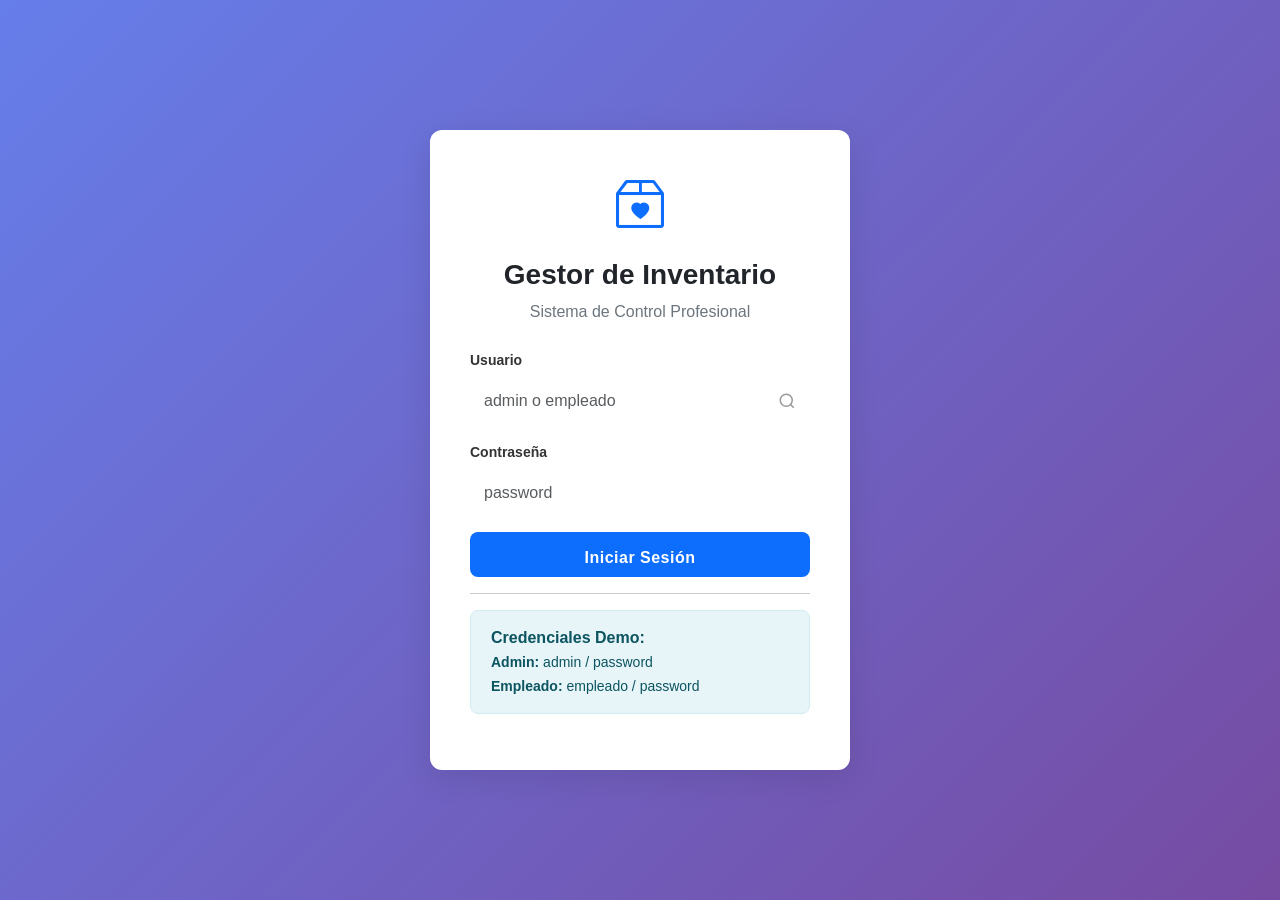
<file: index.html>
<!DOCTYPE html>
<html lang="es">
<head>
    <meta charset="UTF-8">
    <meta name="viewport" content="width=device-width, initial-scale=1.0">
    <title>Gestor de Inventario - Sistema de Control</title>
    <link href="https://cdn.jsdelivr.net/npm/bootstrap@5.3.0/dist/css/bootstrap.min.css" rel="stylesheet">
    <link href="https://cdn.jsdelivr.net/npm/bootstrap-icons@1.11.0/font/bootstrap-icons.css" rel="stylesheet">
    <link rel="stylesheet" href="./styles.css">
</head>
<body>
    <!-- VISTA LOGIN -->
    <div id="loginView" class="view-container">
    <div class="login-wrapper">
    <div class="login-card">
    <div class="text-center mb-4">
<i class="bi bi-box2-heart" style="font-size: 3rem; color: #0d6efd;"></i>
<h1 class="mt-3">Gestor de Inventario</h1>
<p class="text-muted">Sistema de Control Profesional</p>
</div>

<form id="loginForm">
<div class="mb-3">
<label for="loginUser" class="form-label">Usuario</label>
<input type="text" class="form-control form-control-lg" id="loginUser" placeholder="admin o empleado" required>
</div>

<div class="mb-3">
<label for="loginPassword" class="form-label">Contraseña</label>
<input type="password" class="form-control form-control-lg" id="loginPassword" placeholder="password" required>
</div>

<div class="d-grid">
<button type="submit" class="btn btn-primary btn-lg">Iniciar Sesión</button>
</div>

<hr>
<div class="alert alert-info" role="alert">
<strong>Credenciales Demo:</strong><br>
<small><strong>Admin:</strong> admin / password</small><br>
<small><strong>Empleado:</strong> empleado / password</small>
</div>
</form>
</div>
</div>
</div>

    <!-- VISTA ADMIN DASHBOARD -->
    <div id="adminView" class="view-container d-none">
        <nav class="navbar navbar-expand-lg navbar-dark bg-primary">
            <div class="container-fluid">
                <span class="navbar-brand">
                    <i class="bi bi-box2-heart"></i> Gestor de Inventario - Admin
                </span>
                <div class="ms-auto">
                    <span class="navbar-text text-white me-3">
                        <i class="bi bi-person-circle"></i> <span id="adminUserName">Admin</span>
                    </span>
                    <button class="btn btn-outline-light btn-sm" id="adminLogout">Cerrar Sesión</button>
                </div>
            </div>
        </nav>

        <div class="container-fluid mt-4">
            <ul class="nav nav-tabs mb-4" id="adminTabs">
                <li class="nav-item">
                    <a class="nav-link active" href="#" data-tab="productos">
                        <i class="bi bi-box"></i> Productos
                    </a>
                </li>
                <li class="nav-item">
                    <a class="nav-link" href="#" data-tab="categorias">
                        <i class="bi bi-tag"></i> Categorías
                    </a>
                </li>
                <li class="nav-item">
                    <a class="nav-link" href="#" data-tab="movimientos">
                        <i class="bi bi-arrow-repeat"></i> Movimientos
                    </a>
                </li>
                <li class="nav-item">
                    <a class="nav-link" href="#" data-tab="reportes">
                        <i class="bi bi-bar-chart"></i> Reportes
                    </a>
                </li>
            </ul>

            <!-- TAB: PRODUCTOS -->
            <div id="productosTab" class="tab-content">
                <div class="row mb-4">
                    <div class="col-md-8">
                        <h3><i class="bi bi-box"></i> Gestión de Productos</h3>
                    </div>
                    <div class="col-md-4 text-end">
                        <button class="btn btn-success" id="btnNuevoProducto">
                            <i class="bi bi-plus-circle"></i> Nuevo Producto
                        </button>
                    </div>
                </div>

                <div class="row mb-3">
                    <div class="col-md-6">
                        <input type="text" class="form-control" id="searchProductos" placeholder="Buscar producto...">
                    </div>
                    <div class="col-md-3">
                        <select class="form-select" id="filterCategoria">
                            <option value="">Todas las categorías</option>
                        </select>
                    </div>
                </div>

                <div class="table-responsive">
                    <table class="table table-hover">
                        <thead class="table-light">
                            <tr>
                                <th>Código</th>
                                <th>Nombre</th>
                                <th>Categoría</th>
                                <th>Stock</th>
                                <th>Stock Mínimo</th>
                                <th>Precio</th>
                                <th>Acciones</th>
                            </tr>
                        </thead>
                        <tbody id="productosTableBody">
                            <tr><td colspan="7" class="text-center text-muted">Cargando productos...</td></tr>
                        </tbody>
                    </table>
                </div>
            </div>

            <!-- TAB: CATEGORÍAS -->
            <div id="categoriasTab" class="tab-content d-none">
                <div class="row mb-4">
                    <div class="col-md-8">
                        <h3><i class="bi bi-tag"></i> Gestión de Categorías</h3>
                    </div>
                    <div class="col-md-4 text-end">
                        <button class="btn btn-success" id="btnNuevaCategoria">
                            <i class="bi bi-plus-circle"></i> Nueva Categoría
                        </button>
                    </div>
                </div>

                <div class="row">
                    <div class="col-lg-6">
                        <div id="categoriasList" class="list-group">
                            <div class="list-group-item">Cargando categorías...</div>
                        </div>
                    </div>
                </div>
            </div>

            <!-- TAB: MOVIMIENTOS -->
            <div id="movimientosTab" class="tab-content d-none">
                <h3 class="mb-4"><i class="bi bi-arrow-repeat"></i> Historial de Movimientos</h3>

                <div class="row mb-3">
                    <div class="col-md-6">
                        <input type="text" class="form-control" id="searchMovimientos" placeholder="Buscar por producto...">
                    </div>
                    <div class="col-md-3">
                        <select class="form-select" id="filterTipoMovimiento">
                            <option value="">Todos los tipos</option>
                            <option value="entrada">Entrada</option>
                            <option value="salida">Salida</option>
                        </select>
                    </div>
                </div>

                <div class="table-responsive">
                    <table class="table table-hover">
                        <thead class="table-light">
                            <tr>
                                <th>Fecha</th>
                                <th>Hora</th>
                                <th>Producto</th>
                                <th>Tipo</th>
                                <th>Cantidad</th>
                                <th>Razón</th>
                                <th>Usuario</th>
                                <th>Stock Anterior</th>
                                <th>Stock Nuevo</th>
                            </tr>
                        </thead>
                        <tbody id="movimientosTableBody">
                            <tr><td colspan="9" class="text-center text-muted">Cargando movimientos...</td></tr>
                        </tbody>
                    </table>
                </div>
            </div>

            <!-- TAB: REPORTES -->
            <div id="reportesTab" class="tab-content d-none">
                <h3 class="mb-4"><i class="bi bi-bar-chart"></i> Reportes y Estadísticas</h3>

                <div class="row mb-4">
                    <div class="col-md-3">
                        <div class="card text-center">
                            <div class="card-body">
                                <h6 class="card-title text-muted">Total Productos</h6>
                                <h2 id="estadTotalProductos" class="text-primary">0</h2>
                            </div>
                        </div>
                    </div>
                    <div class="col-md-3">
                        <div class="card text-center">
                            <div class="card-body">
                                <h6 class="card-title text-muted">Bajo Stock</h6>
                                <h2 id="estadBajoStock" class="text-warning">0</h2>
                            </div>
                        </div>
                    </div>
                    <div class="col-md-3">
                        <div class="card text-center">
                            <div class="card-body">
                                <h6 class="card-title text-muted">Stock Agotado</h6>
                                <h2 id="estadSinStock" class="text-danger">0</h2>
                            </div>
                        </div>
                    </div>
                    <div class="col-md-3">
                        <div class="card text-center">
                            <div class="card-body">
                                <h6 class="card-title text-muted">Total Movimientos</h6>
                                <h2 id="estadTotalMovimientos" class="text-info">0</h2>
                            </div>
                        </div>
                    </div>
                </div>

                <div class="row">
                    <div class="col-md-6">
                        <div class="card">
                            <div class="card-header bg-light">
                                <h5 class="mb-0">Productos con Bajo Stock</h5>
                            </div>
                            <div class="card-body">
                                <div id="reporteBajoStock" class="list-group">
                                    <div class="list-group-item">Cargando...</div>
                                </div>
                            </div>
                        </div>
                    </div>

                    <div class="col-md-6">
                        <div class="card">
                            <div class="card-header bg-light">
                                <h5 class="mb-0">Top 5 Productos Más Movidos</h5>
                            </div>
                            <div class="card-body">
                                <div id="reporteTopProductos" class="list-group">
                                    <div class="list-group-item">Cargando...</div>
                                </div>
                            </div>
                        </div>
                    </div>
                </div>
            </div>
        </div>
    </div>

    <!-- VISTA EMPLEADO -->
    <div id="empleadoView" class="view-container d-none">
        <nav class="navbar navbar-expand-lg navbar-dark bg-success">
            <div class="container-fluid">
                <span class="navbar-brand">
                    <i class="bi bi-box2-heart"></i> Gestor de Inventario - Empleado
                </span>
                <div class="ms-auto">
                    <span class="navbar-text text-white me-3">
                        <i class="bi bi-person-circle"></i> <span id="empleadoUserName">Empleado</span>
                    </span>
                    <button class="btn btn-outline-light btn-sm" id="empleadoLogout">Cerrar Sesión</button>
                </div>
            </div>
        </nav>

        <div class="container-fluid mt-4">
            <ul class="nav nav-tabs mb-4" id="empleadoTabs">
                <li class="nav-item">
                    <a class="nav-link active" href="#" data-tab="movimientos-empleado">
                        <i class="bi bi-arrow-repeat"></i> Movimientos
                    </a>
                </li>
                <li class="nav-item">
                    <a class="nav-link" href="#" data-tab="consulta-inventario">
                        <i class="bi bi-binoculars"></i> Consultar Inventario
                    </a>
                </li>
                <li class="nav-item">
                    <a class="nav-link" href="#" data-tab="mis-movimientos">
                        <i class="bi bi-clock-history"></i> Mis Movimientos
                    </a>
                </li>
            </ul>

            <!-- TAB: MOVIMIENTOS EMPLEADO -->
            <div id="movimientosEmpleadoTab" class="tab-content">
                <div class="row">
                    <div class="col-lg-6 mx-auto">
                        <div class="card">
                            <div class="card-header bg-light">
                                <h5 class="mb-0">Registrar Movimiento</h5>
                            </div>
                            <div class="card-body">
                                <form id="formMovimiento">
                                    <div class="mb-3">
                                        <label for="movProducto" class="form-label">Producto</label>
                                        <select class="form-select" id="movProducto" required>
                                            <option value="">Seleccionar producto...</option>
                                        </select>
                                    </div>

                                    <div class="mb-3">
                                        <label for="movTipo" class="form-label">Tipo de Movimiento</label>
                                        <select class="form-select" id="movTipo" required>
                                            <option value="">Seleccionar...</option>
                                            <option value="entrada">Entrada (Compra)</option>
                                            <option value="salida">Salida (Venta)</option>
                                        </select>
                                    </div>

                                    <div class="mb-3">
                                        <label for="movCantidad" class="form-label">Cantidad</label>
                                        <input type="number" class="form-control" id="movCantidad" min="1" required>
                                    </div>

                                    <div class="mb-3">
                                        <label for="movRazon" class="form-label">Razón / Observación</label>
                                        <textarea class="form-control" id="movRazon" rows="3" placeholder="Descripción del movimiento"></textarea>
                                    </div>

                                    <div class="d-grid gap-2">
                                        <button type="submit" class="btn btn-primary btn-lg">
                                            <i class="bi bi-check-circle"></i> Registrar Movimiento
                                        </button>
                                    </div>
                                </form>
                            </div>
                        </div>
                    </div>
                </div>
            </div>

            <!-- TAB: CONSULTA INVENTARIO -->
            <div id="consultaInventarioTab" class="tab-content d-none">
                <h3 class="mb-4">Inventario Disponible</h3>

                <div class="row mb-3">
                    <div class="col-md-6">
                        <input type="text" class="form-control" id="searchInventario" placeholder="Buscar producto...">
                    </div>
                    <div class="col-md-3">
                        <select class="form-select" id="filterCategoriaEmpleado">
                            <option value="">Todas las categorías</option>
                        </select>
                    </div>
                </div>

                <div class="table-responsive">
                    <table class="table table-hover">
                        <thead class="table-light">
                            <tr>
                                <th>Código</th>
                                <th>Nombre</th>
                                <th>Categoría</th>
                                <th>Stock Disponible</th>
                                <th>Precio</th>
                                <th>Estado</th>
                            </tr>
                        </thead>
                        <tbody id="inventarioTableBody">
                            <tr><td colspan="6" class="text-center text-muted">Cargando inventario...</td></tr>
                        </tbody>
                    </table>
                </div>
            </div>

            <!-- TAB: MIS MOVIMIENTOS -->
            <div id="misMovimientosTab" class="tab-content d-none">
                <h3 class="mb-4">Mis Movimientos Registrados</h3>

                <div class="row mb-3">
                    <div class="col-md-6">
                        <input type="text" class="form-control" id="searchMisMovimientos" placeholder="Buscar por producto...">
                    </div>
                </div>

                <div class="table-responsive">
                    <table class="table table-hover">
                        <thead class="table-light">
                            <tr>
                                <th>Fecha</th>
                                <th>Hora</th>
                                <th>Producto</th>
                                <th>Tipo</th>
                                <th>Cantidad</th>
                                <th>Razón</th>
                            </tr>
                        </thead>
                        <tbody id="misMovimientosTableBody">
                            <tr><td colspan="6" class="text-center text-muted">Cargando movimientos...</td></tr>
                        </tbody>
                    </table>
                </div>
            </div>
        </div>
    </div>

    <!-- MODAL: NUEVO/EDITAR PRODUCTO -->
    <div class="modal fade" id="modalProducto" tabindex="-1">
        <div class="modal-dialog modal-lg">
            <div class="modal-content">
                <div class="modal-header">
                    <h5 class="modal-title" id="modalProductoTitle">Nuevo Producto</h5>
                    <button type="button" class="btn-close" data-bs-dismiss="modal"></button>
                </div>
                <div class="modal-body">
                    <form id="formProducto">
                        <div class="mb-3">
                            <label for="prodCodigo" class="form-label">Código</label>
                            <input type="text" class="form-control" id="prodCodigo" required>
                        </div>

                        <div class="mb-3">
                            <label for="prodNombre" class="form-label">Nombre</label>
                            <input type="text" class="form-control" id="prodNombre" required>
                        </div>

                        <div class="row">
                            <div class="col-md-6">
                                <div class="mb-3">
                                    <label for="prodCategoria" class="form-label">Categoría</label>
                                    <select class="form-select" id="prodCategoria" required>
                                        <option value="">Seleccionar categoría...</option>
                                    </select>
                                </div>
                            </div>
                            <div class="col-md-6">
                                <div class="mb-3">
                                    <label for="prodDescripcion" class="form-label">Descripción</label>
                                    <input type="text" class="form-control" id="prodDescripcion">
                                </div>
                            </div>
                        </div>

                        <div class="row">
                            <div class="col-md-6">
                                <div class="mb-3">
                                    <label for="prodStock" class="form-label">Stock Inicial</label>
                                    <input type="number" class="form-control" id="prodStock" min="0" required>
                                </div>
                            </div>
                            <div class="col-md-6">
                                <div class="mb-3">
                                    <label for="prodStockMin" class="form-label">Stock Mínimo</label>
                                    <input type="number" class="form-control" id="prodStockMin" min="0" required>
                                </div>
                            </div>
                        </div>

                        <div class="mb-3">
                            <label for="prodPrecio" class="form-label">Precio Unitario</label>
                            <input type="number" class="form-control" id="prodPrecio" min="0" step="0.01" required>
                        </div>

                        <div id="formProductoActions" class="d-flex gap-2">
                            <button type="submit" class="btn btn-primary">Guardar Producto</button>
                            <button type="button" class="btn btn-danger d-none" id="btnEliminarProducto">Eliminar</button>
                        </div>
                    </form>
                </div>
            </div>
        </div>
    </div>

    <!-- MODAL: NUEVA CATEGORÍA -->
    <div class="modal fade" id="modalCategoria" tabindex="-1">
    <div class="modal-dialog">
<div class="modal-content">
<div class="modal-header">
<h5 class="modal-title">Nueva Categoría</h5>
<button type="button" class="btn-close" data-bs-dismiss="modal"></button>
</div>
<div class="modal-body">
<form id="formCategoria">
<div class="mb-3">
<label for="catNombre" class="form-label">Nombre de la Categoría</label>
<input type="text" class="form-control" id="catNombre" required>
</div>

<div class="mb-3">
<label for="catDescripcion" class="form-label">Descripción</label>
<textarea class="form-control" id="catDescripcion" rows="3"></textarea>
</div>

<div id="formCategoriaActions" class="d-flex gap-2">
<button type="submit" class="btn btn-success">Guardar Categoría</button>
<button type="button" class="btn btn-danger d-none" id="btnEliminarCategoria">Eliminar</button>
</div>
</form>
</div>
</div>
</div>
</div>

<script src="https://cdn.jsdelivr.net/npm/bootstrap@5.3.0/dist/js/bootstrap.bundle.min.js"></script>
<script src="app.js"></script>
</body>
</html>
</file>
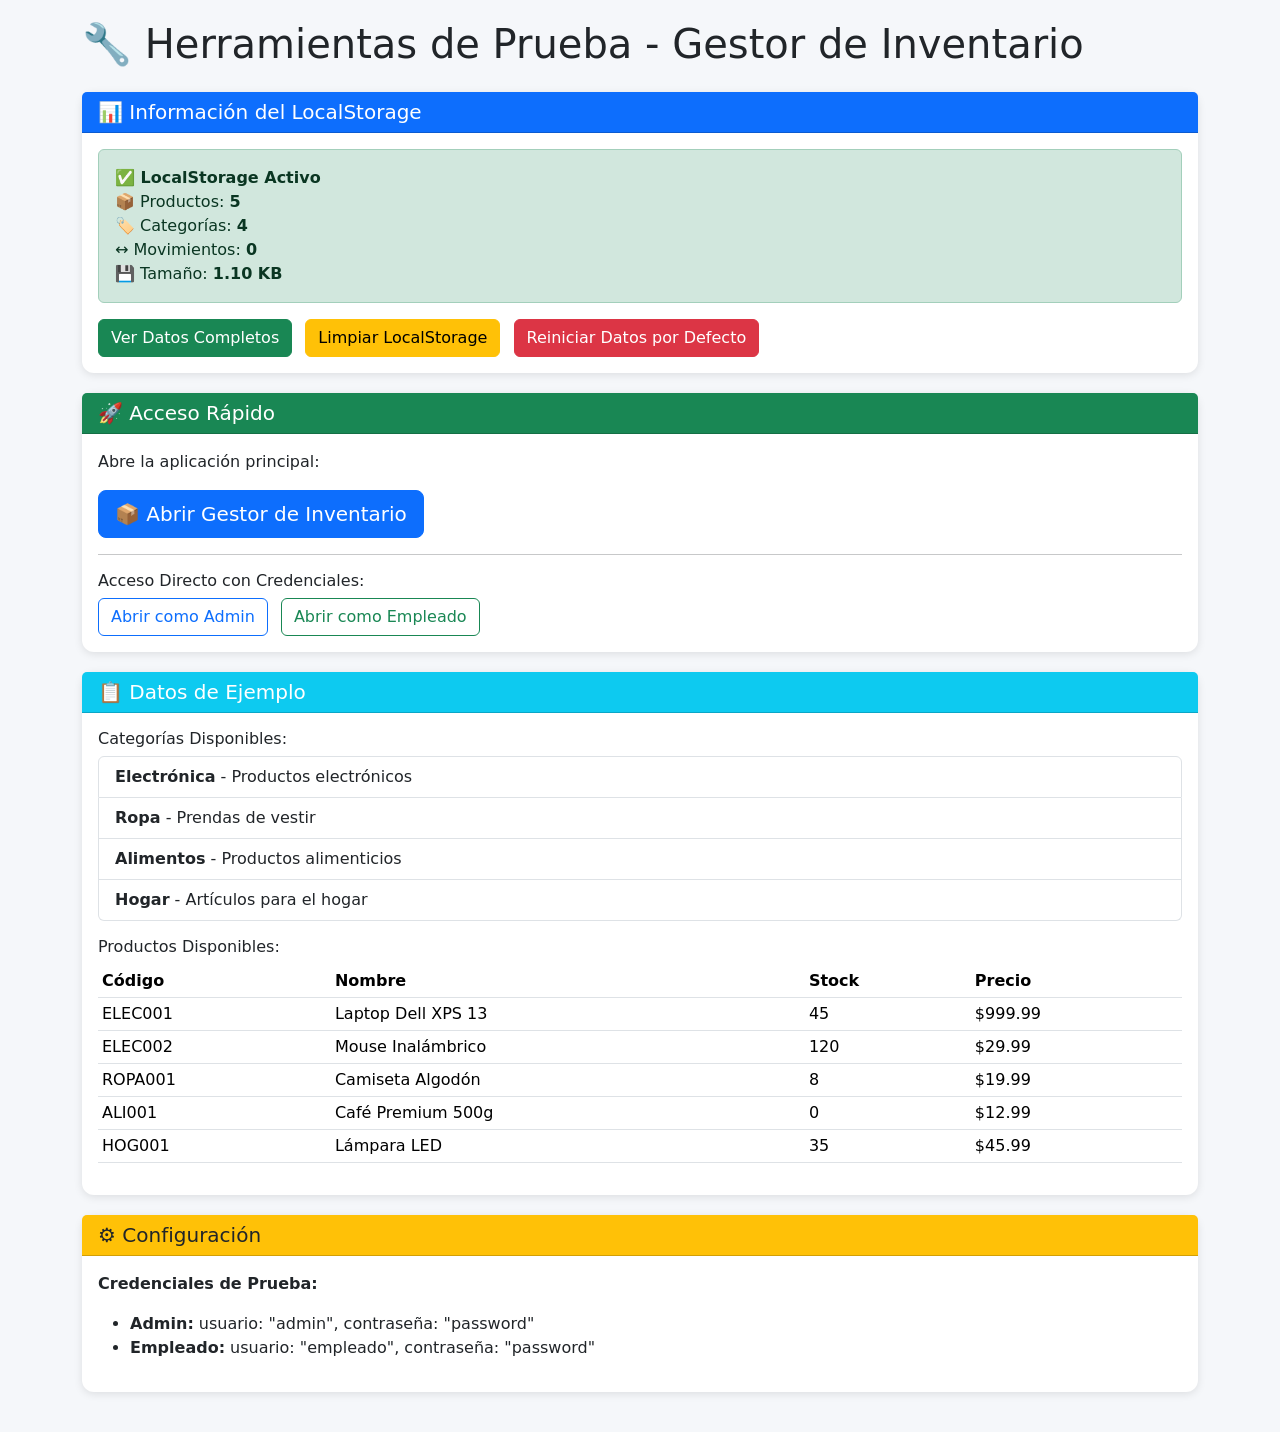
<file: debug.html>
<!DOCTYPE html>
<html lang="es">
<head>
    <meta charset="UTF-8">
    <meta name="viewport" content="width=device-width, initial-scale=1.0">
    <title>Gestor de Inventario - Herramientas de Prueba</title>
    <link href="https://cdn.jsdelivr.net/npm/bootstrap@5.3.0/dist/css/bootstrap.min.css" rel="stylesheet">
    <style>
        body {
            padding: 20px;
            background-color: #f5f7fa;
        }
        .card {
            border: none;
            border-radius: 12px;
            box-shadow: 0 2px 8px rgba(0,0,0,0.1);
            margin-bottom: 20px;
        }
    </style>
</head>
<body>
    <div class="container">
        <h1 class="mb-4">🔧 Herramientas de Prueba - Gestor de Inventario</h1>

        <div class="card">
            <div class="card-header bg-primary text-white">
                <h5 class="mb-0">📊 Información del LocalStorage</h5>
            </div>
            <div class="card-body">
                <div id="storageInfo" class="alert alert-info">Cargando información...</div>
                <button class="btn btn-success me-2" onclick="viewStorageData()">Ver Datos Completos</button>
                <button class="btn btn-warning me-2" onclick="clearStorage()">Limpiar LocalStorage</button>
                <button class="btn btn-danger" onclick="resetToDefaults()">Reiniciar Datos por Defecto</button>
            </div>
        </div>

        <div class="card">
            <div class="card-header bg-success text-white">
                <h5 class="mb-0">🚀 Acceso Rápido</h5>
            </div>
            <div class="card-body">
                <p>Abre la aplicación principal:</p>
                <a href="index.html" class="btn btn-primary btn-lg">📦 Abrir Gestor de Inventario</a>
                
                <hr>
                
                <h6 class="mt-3">Acceso Directo con Credenciales:</h6>
                <button class="btn btn-outline-primary me-2" onclick="openAsAdmin()">Abrir como Admin</button>
                <button class="btn btn-outline-success" onclick="openAsEmpleado()">Abrir como Empleado</button>
            </div>
        </div>

        <div class="card">
            <div class="card-header bg-info text-white">
                <h5 class="mb-0">📋 Datos de Ejemplo</h5>
            </div>
            <div class="card-body">
                <h6>Categorías Disponibles:</h6>
                <ul id="categoriesList" class="list-group mb-3">
                    <li class="list-group-item">Cargando...</li>
                </ul>

                <h6>Productos Disponibles:</h6>
                <div id="productsList" class="table-responsive">
                    <p>Cargando...</p>
                </div>
            </div>
        </div>

        <div class="card">
            <div class="card-header bg-warning text-dark">
                <h5 class="mb-0">⚙️ Configuración</h5>
            </div>
            <div class="card-body">
                <p><strong>Credenciales de Prueba:</strong></p>
                <ul>
                    <li><strong>Admin:</strong> usuario: "admin", contraseña: "password"</li>
                    <li><strong>Empleado:</strong> usuario: "empleado", contraseña: "password"</li>
                </ul>
            </div>
        </div>
    </div>

    <script>
        function updateStorageInfo() {
            const data = localStorage.getItem('inventoryData');
            const infoDiv = document.getElementById('storageInfo');
            
            if (!data) {
                infoDiv.innerHTML = '<strong>⚠️ LocalStorage vacío</strong> - Haz clic en "Reiniciar Datos por Defecto" para cargar ejemplos.';
                infoDiv.className = 'alert alert-warning';
            } else {
                const parsed = JSON.parse(data);
                const productos = parsed.productos ? parsed.productos.length : 0;
                const categorias = parsed.categorias ? parsed.categorias.length : 0;
                const movimientos = parsed.movimientos ? parsed.movimientos.length : 0;
                
                infoDiv.innerHTML = `
                    <strong>✅ LocalStorage Activo</strong><br>
                    📦 Productos: <strong>${productos}</strong><br>
                    🏷️ Categorías: <strong>${categorias}</strong><br>
                    ↔️ Movimientos: <strong>${movimientos}</strong><br>
                    💾 Tamaño: <strong>${(new Blob([data]).size / 1024).toFixed(2)} KB</strong>
                `;
                infoDiv.className = 'alert alert-success';
            }
            
            updateProductsList();
            updateCategoriesList();
        }

        function viewStorageData() {
            const data = localStorage.getItem('inventoryData');
            if (!data) {
                alert('LocalStorage está vacío');
                return;
            }
            alert('Datos en LocalStorage (ver en consola):\n\n' + JSON.stringify(JSON.parse(data), null, 2));
            console.log(JSON.parse(data));
        }

        function clearStorage() {
            if (confirm('⚠️ ¿Estás seguro que deseas LIMPIAR todos los datos? Esta acción no se puede deshacer.')) {
                localStorage.removeItem('inventoryData');
                alert('LocalStorage limpiado. Recarga la página.');
                updateStorageInfo();
            }
        }

        function resetToDefaults() {
            const defaultData = {
                productos: [
                    { id: '1', codigo: 'ELEC001', nombre: 'Laptop Dell XPS 13', categoria: '1', descripcion: 'Laptop ultrafina de alta performance', stock: 45, stockMinimo: 10, precio: 999.99 },
                    { id: '2', codigo: 'ELEC002', nombre: 'Mouse Inalámbrico', categoria: '1', descripcion: 'Mouse inalámbrico con batería', stock: 120, stockMinimo: 20, precio: 29.99 },
                    { id: '3', codigo: 'ROPA001', nombre: 'Camiseta Algodón', categoria: '2', descripcion: 'Camiseta 100% algodón', stock: 8, stockMinimo: 15, precio: 19.99 },
                    { id: '4', codigo: 'ALI001', nombre: 'Café Premium 500g', categoria: '3', descripcion: 'Café de grano entero', stock: 0, stockMinimo: 25, precio: 12.99 },
                    { id: '5', codigo: 'HOG001', nombre: 'Lámpara LED', categoria: '4', descripcion: 'Lámpara de escritorio LED', stock: 35, stockMinimo: 10, precio: 45.99 }
                ],
                categorias: [
                    { id: '1', nombre: 'Electrónica', descripcion: 'Productos electrónicos' },
                    { id: '2', nombre: 'Ropa', descripcion: 'Prendas de vestir' },
                    { id: '3', nombre: 'Alimentos', descripcion: 'Productos alimenticios' },
                    { id: '4', nombre: 'Hogar', descripcion: 'Artículos para el hogar' }
                ],
                movimientos: []
            };
            
            localStorage.setItem('inventoryData', JSON.stringify(defaultData));
            alert('✅ Datos por defecto restaurados. Recarga la página o abre la aplicación.');
            updateStorageInfo();
        }

        function updateProductsList() {
            const data = localStorage.getItem('inventoryData');
            const listDiv = document.getElementById('productsList');
            
            if (!data) {
                listDiv.innerHTML = '<p class="text-muted">No hay datos cargados</p>';
                return;
            }
            
            const parsed = JSON.parse(data);
            const productos = parsed.productos || [];
            
            if (productos.length === 0) {
                listDiv.innerHTML = '<p class="text-muted">No hay productos</p>';
                return;
            }
            
            let html = '<table class="table table-sm"><thead><tr><th>Código</th><th>Nombre</th><th>Stock</th><th>Precio</th></tr></thead><tbody>';
            productos.forEach(p => {
                html += `<tr><td>${p.codigo}</td><td>${p.nombre}</td><td>${p.stock}</td><td>$${p.precio}</td></tr>`;
            });
            html += '</tbody></table>';
            listDiv.innerHTML = html;
        }

        function updateCategoriesList() {
            const data = localStorage.getItem('inventoryData');
            const listDiv = document.getElementById('categoriesList');
            
            if (!data) {
                listDiv.innerHTML = '<li class="list-group-item">No hay datos cargados</li>';
                return;
            }
            
            const parsed = JSON.parse(data);
            const categorias = parsed.categorias || [];
            
            if (categorias.length === 0) {
                listDiv.innerHTML = '<li class="list-group-item">No hay categorías</li>';
                return;
            }
            
            let html = '';
            categorias.forEach(c => {
                html += `<li class="list-group-item"><strong>${c.nombre}</strong> - ${c.descripcion}</li>`;
            });
            listDiv.innerHTML = html;
        }

        function openAsAdmin() {
            resetToDefaults();
            localStorage.setItem('lastLogin', JSON.stringify({user: 'admin', role: 'admin', time: new Date()}));
            alert('Se restauraron datos por defecto. Ahora abre la aplicación principal.');
            window.open('index.html', '_blank');
        }

        function openAsEmpleado() {
            resetToDefaults();
            localStorage.setItem('lastLogin', JSON.stringify({user: 'empleado', role: 'empleado', time: new Date()}));
            alert('Se restauraron datos por defecto. Ahora abre la aplicación principal.');
            window.open('index.html', '_blank');
        }

        // Actualizar información al cargar la página
        window.addEventListener('load', updateStorageInfo);
        
        // Actualizar cada 2 segundos
        setInterval(updateStorageInfo, 2000);
    </script>
</body>
</html>
</file>
<file: styles.css>
/* ================================
   VARIABLES Y ESTILOS GLOBALES
   ================================ */

:root {
    --primary-color: #0d6efd;
    --success-color: #198754;
    --danger-color: #dc3545;
    --warning-color: #ffc107;
    --info-color: #0dcaf0;
    --light-color: #f8f9fa;
    --dark-color: #212529;
    --border-color: #dee2e6;
}

* {
    margin: 0;
    padding: 0;
    box-sizing: border-box;
}

body {
    font-family: 'Segoe UI', Tahoma, Geneva, Verdana, sans-serif;
    background-color: #f5f7fa;
    color: #333;
}

/* ================================
   LOGIN STYLES
   ================================ */

.view-container {
    display: block;
}

.view-container.d-none {
    display: none !important;
}

.login-wrapper {
    min-height: 100vh;
    display: flex;
    align-items: center;
    justify-content: center;
    background: linear-gradient(135deg, #667eea 0%, #764ba2 100%);
    padding: 20px;
}

.login-card {
    background: white;
    border-radius: 12px;
    box-shadow: 0 8px 32px rgba(0, 0, 0, 0.1);
    padding: 40px;
    width: 100%;
    max-width: 420px;
    animation: slideUp 0.5s ease-out;
}

@keyframes slideUp {
    from {
        opacity: 0;
        transform: translateY(30px);
    }
    to {
        opacity: 1;
        transform: translateY(0);
    }
}

.login-card h1 {
    font-size: 28px;
    font-weight: 700;
    color: #212529;
}

.login-card .form-control-lg,
.login-card .btn-lg {
    height: 45px;
    font-size: 16px;
    border-radius: 8px;
    border: 2px solid transparent;
}

.login-card .form-control-lg:focus {
    border-color: var(--primary-color);
    box-shadow: 0 0 0 0.2rem rgba(13, 110, 253, 0.15);
}

.login-card .btn-lg {
    font-weight: 600;
    letter-spacing: 0.5px;
    transition: all 0.3s ease;
}

.login-card .btn-lg:hover {
    transform: translateY(-2px);
    box-shadow: 0 4px 12px rgba(13, 110, 253, 0.3);
}

.login-card .alert {
    border-radius: 8px;
    border: 1px solid #d1ecf1;
    background-color: #e7f5f8;
}

/* ================================
   ADMIN DASHBOARD STYLES
   ================================ */

.navbar {
    box-shadow: 0 2px 8px rgba(0, 0, 0, 0.1);
    padding: 15px 0;
}

.navbar-brand {
    font-size: 20px;
    font-weight: 600;
    letter-spacing: 0.5px;
}

.nav-tabs {
    border-bottom: 2px solid var(--border-color);
    gap: 10px;
}

.nav-tabs .nav-link {
    color: #666;
    border: none;
    border-bottom: 3px solid transparent;
    font-weight: 500;
    padding: 10px 20px;
    transition: all 0.3s ease;
}

.nav-tabs .nav-link:hover {
    color: var(--primary-color);
    border-bottom-color: var(--primary-color);
}

.nav-tabs .nav-link.active {
    color: var(--primary-color);
    border-bottom-color: var(--primary-color);
    background-color: transparent;
}

.tab-content {
    animation: fadeIn 0.3s ease-in;
}

@keyframes fadeIn {
    from {
        opacity: 0;
    }
    to {
        opacity: 1;
    }
}

/* ================================
   TABLAS STYLES
   ================================ */

.table {
    background: white;
    border-radius: 8px;
    overflow: hidden;
    box-shadow: 0 2px 4px rgba(0, 0, 0, 0.05);
}

.table thead {
    background: linear-gradient(135deg, #f5f7fa 0%, #ffffff 100%);
    border-bottom: 2px solid var(--border-color);
}

.table th {
    font-weight: 600;
    color: #333;
    padding: 15px;
    text-transform: uppercase;
    font-size: 12px;
    letter-spacing: 0.5px;
}

.table td {
    padding: 12px 15px;
    vertical-align: middle;
    border-top: 1px solid #f0f0f0;
}

.table tbody tr {
    transition: background-color 0.2s ease;
}

.table tbody tr:hover {
    background-color: #f8f9fa;
}

.table-responsive {
    border-radius: 8px;
    overflow: hidden;
}

/* ================================
   TARJETAS (CARDS) STYLES
   ================================ */

.card {
    border: none;
    border-radius: 12px;
    box-shadow: 0 2px 8px rgba(0, 0, 0, 0.08);
    transition: all 0.3s ease;
    overflow: hidden;
}

.card:hover {
    box-shadow: 0 4px 16px rgba(0, 0, 0, 0.12);
    transform: translateY(-2px);
}

.card-header {
    background: linear-gradient(135deg, #f5f7fa 0%, #ffffff 100%);
    border-bottom: 2px solid var(--border-color);
    padding: 15px 20px;
    font-weight: 600;
}

.card-body {
    padding: 25px;
}

/* ================================
   ESTADÍSTICAS CARDS
   ================================ */

.card.text-center {
    min-height: 140px;
    display: flex;
    align-items: center;
    justify-content: center;
}

.card-title {
    font-size: 13px;
    font-weight: 600;
    letter-spacing: 0.5px;
    margin: 0;
}

.card-body h2 {
    font-weight: 700;
    margin-top: 10px;
}

/* ================================
   BOTONES STYLES
   ================================ */

.btn {
    border-radius: 8px;
    font-weight: 600;
    padding: 8px 16px;
    transition: all 0.3s ease;
    border: none;
}

.btn-lg {
    padding: 12px 24px;
    font-size: 16px;
}

.btn-primary {
    background-color: var(--primary-color);
    color: white;
}

.btn-primary:hover {
    background-color: #0b5ed7;
    transform: translateY(-1px);
    box-shadow: 0 4px 12px rgba(13, 110, 253, 0.3);
}

.btn-success {
    background-color: var(--success-color);
    color: white;
}

.btn-success:hover {
    background-color: #157347;
    transform: translateY(-1px);
    box-shadow: 0 4px 12px rgba(25, 135, 84, 0.3);
}

.btn-danger {
    background-color: var(--danger-color);
    color: white;
}

.btn-danger:hover {
    background-color: #bb2d3b;
    transform: translateY(-1px);
    box-shadow: 0 4px 12px rgba(220, 53, 69, 0.3);
}

.btn-warning {
    background-color: var(--warning-color);
    color: #333;
}

.btn-warning:hover {
    background-color: #ffbb05;
    transform: translateY(-1px);
}

.btn-sm {
    padding: 6px 12px;
    font-size: 13px;
}

.btn i {
    margin-right: 5px;
}

/* ================================
   FORMULARIOS STYLES
   ================================ */

.form-control,
.form-select {
    border-radius: 8px;
    border: 2px solid var(--border-color);
    padding: 10px 12px;
    font-size: 15px;
    transition: all 0.3s ease;
}

.form-control:focus,
.form-select:focus {
    border-color: var(--primary-color);
    box-shadow: 0 0 0 0.2rem rgba(13, 110, 253, 0.15);
}

.form-label {
    font-weight: 600;
    color: #333;
    margin-bottom: 8px;
    font-size: 14px;
}

.modal-content {
    border: none;
    border-radius: 12px;
    box-shadow: 0 10px 40px rgba(0, 0, 0, 0.15);
}

.modal-header {
    background: linear-gradient(135deg, #f5f7fa 0%, #ffffff 100%);
    border-bottom: 2px solid var(--border-color);
    padding: 20px;
}

.modal-title {
    font-weight: 700;
    color: #212529;
}

.modal-body {
    padding: 25px;
}

/* ================================
   LISTAS STYLES
   ================================ */

.list-group {
    border-radius: 8px;
    overflow: hidden;
    box-shadow: 0 2px 8px rgba(0, 0, 0, 0.08);
}

.list-group-item {
    border: none;
    border-bottom: 1px solid var(--border-color);
    padding: 15px 20px;
    transition: all 0.2s ease;
}

.list-group-item:last-child {
    border-bottom: none;
}

.list-group-item:hover {
    background-color: #f8f9fa;
}

/* ================================
   BADGES Y STATUS
   ================================ */

.badge {
    padding: 6px 12px;
    border-radius: 20px;
    font-weight: 600;
    font-size: 12px;
}

.badge-success {
    background-color: #d4edda;
    color: #155724;
}

.badge-warning {
    background-color: #fff3cd;
    color: #856404;
}

.badge-danger {
    background-color: #f8d7da;
    color: #721c24;
}

.badge-info {
    background-color: #d1ecf1;
    color: #0c5460;
}

/* ================================
   ALERTAS STYLES
   ================================ */

.alert {
    border-radius: 8px;
    border: 1px solid transparent;
    padding: 15px 20px;
}

.alert-success {
    background-color: #d4edda;
    border-color: #c3e6cb;
    color: #155724;
}

.alert-danger {
    background-color: #f8d7da;
    border-color: #f5c6cb;
    color: #721c24;
}

.alert-warning {
    background-color: #fff3cd;
    border-color: #ffeeba;
    color: #856404;
}

.alert-info {
    background-color: #d1ecf1;
    border-color: #bee5eb;
    color: #0c5460;
}

/* ================================
   BÚSQUEDA Y FILTROS
   ================================ */

.form-control[type="text"],
.form-control[type="search"] {
    background-image: url("data:image/svg+xml,%3Csvg xmlns='http://www.w3.org/2000/svg' viewBox='0 0 24 24' fill='none' stroke='%23999' stroke-width='2'%3E%3Ccircle cx='11' cy='11' r='8'/%3E%3Cpath d='m21 21-4.35-4.35'/%3E%3C/svg%3E");
    background-repeat: no-repeat;
    background-position: right 12px center;
    background-size: 18px;
    padding-right: 38px;
}

/* ================================
   RESPONSIVE DESIGN
   ================================ */

@media (max-width: 768px) {
    .login-card {
        padding: 30px 20px;
    }

    .table {
        font-size: 13px;
    }

    .table th,
    .table td {
        padding: 10px 8px;
    }

    .btn {
        padding: 6px 12px;
        font-size: 14px;
    }

    .card-body {
        padding: 15px;
    }

    .nav-tabs {
        flex-wrap: wrap;
    }

    .nav-tabs .nav-link {
        padding: 8px 12px;
        font-size: 14px;
    }
}

@media (max-width: 576px) {
    .login-wrapper {
        padding: 10px;
    }

    .login-card {
        padding: 20px 15px;
    }

    .navbar-brand {
        font-size: 16px;
    }

    .table {
        font-size: 12px;
    }

    .table th,
    .table td {
        padding: 8px 5px;
    }

    .btn-sm {
        padding: 4px 8px;
        font-size: 11px;
    }
}

/* ================================
   ANIMACIONES
   ================================ */

.fade-in {
    animation: fadeIn 0.3s ease-in;
}

.slide-in {
    animation: slideUp 0.3s ease-out;
}

.pulse {
    animation: pulse 1s infinite;
}

@keyframes pulse {
    0%, 100% {
        opacity: 1;
    }
    50% {
        opacity: 0.5;
    }
}

/* ================================
   UTILIDADES
   ================================ */

.text-muted {
    color: #6c757d !important;
}

.text-success {
    color: var(--success-color) !important;
}

.text-danger {
    color: var(--danger-color) !important;
}

.text-warning {
    color: #ff6b35 !important;
}

.text-info {
    color: var(--info-color) !important;
}

.font-weight-bold {
    font-weight: 700;
}

.cursor-pointer {
    cursor: pointer;
}

.no-decoration {
    text-decoration: none;
}

/* ================================
   SOMBRAS
   ================================ */

.shadow-sm {
    box-shadow: 0 1px 3px rgba(0, 0, 0, 0.1);
}

.shadow {
    box-shadow: 0 2px 8px rgba(0, 0, 0, 0.1);
}

.shadow-lg {
    box-shadow: 0 4px 16px rgba(0, 0, 0, 0.15);
}

/* ================================
   IMPRESIÓN
   ================================ */

@media print {
    .navbar,
    .btn,
    .modal {
        display: none !important;
    }

    .table {
        box-shadow: none;
    }
}
</file>
